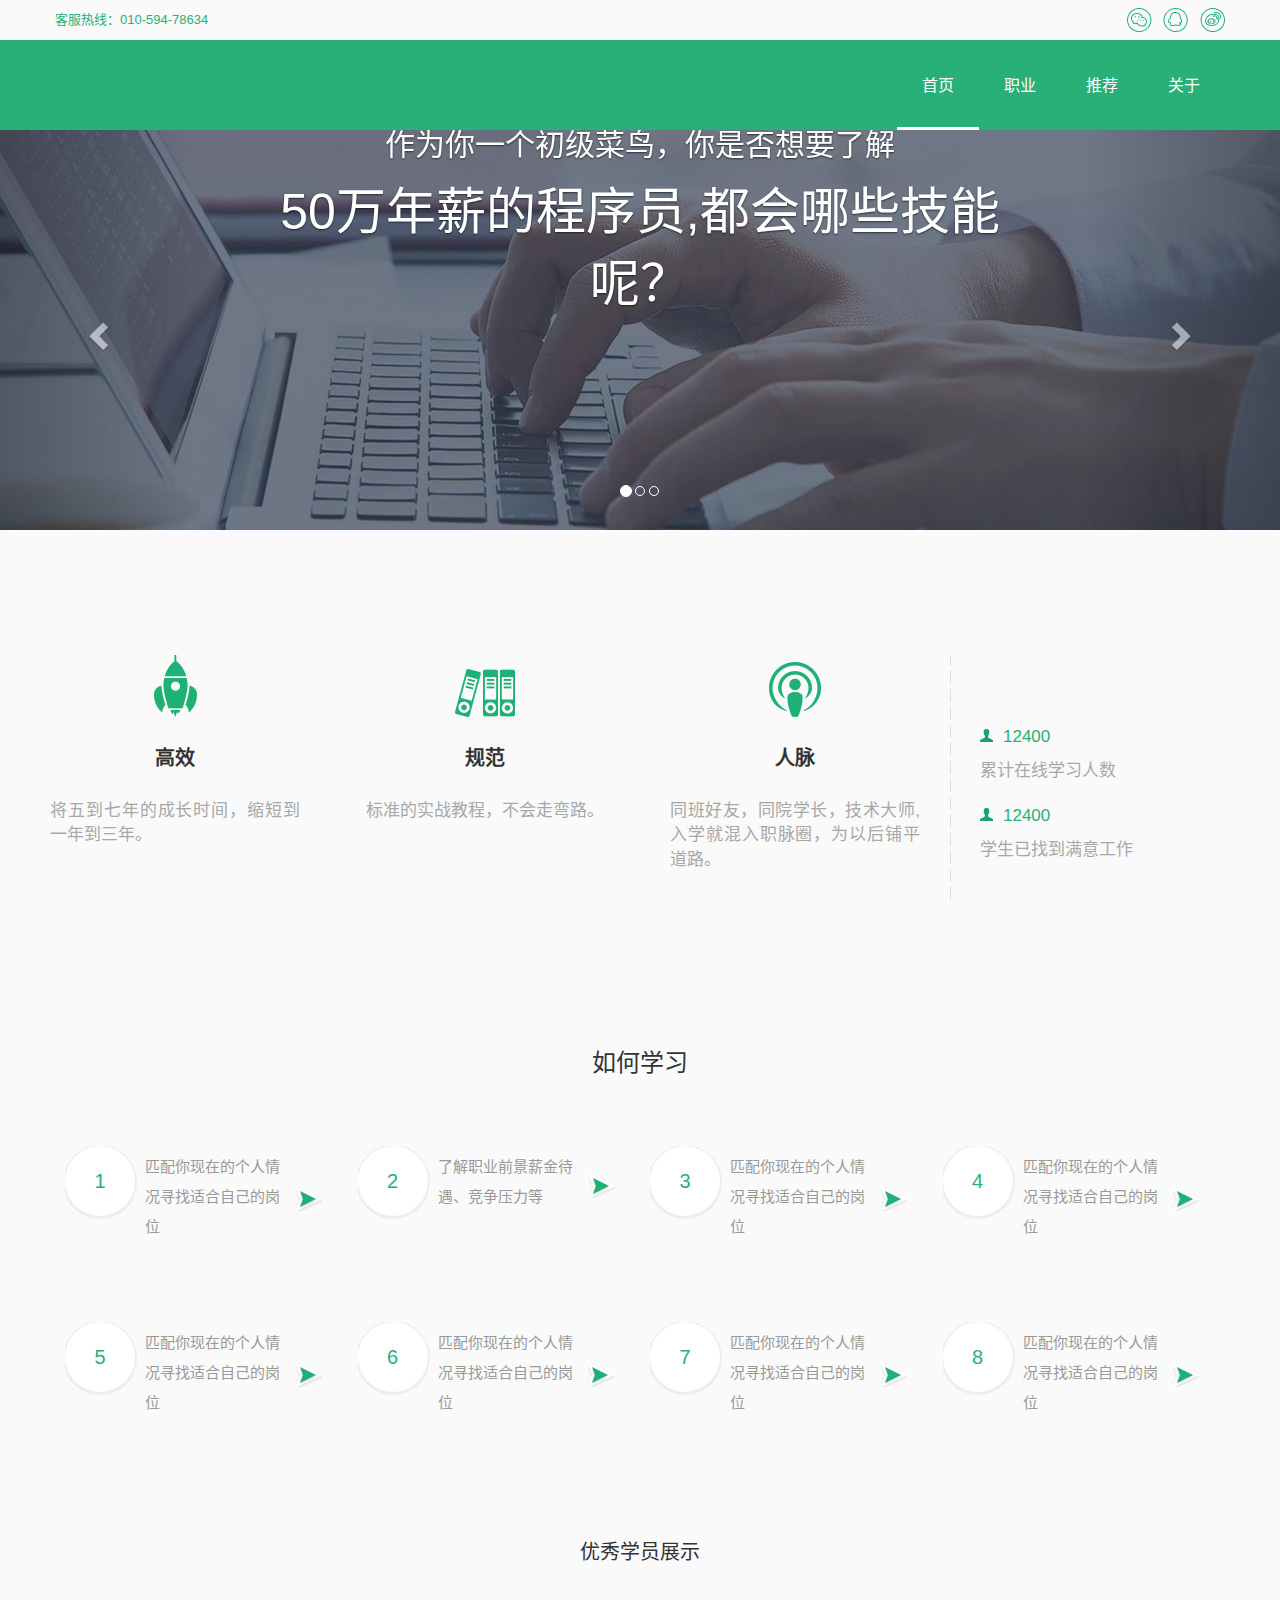
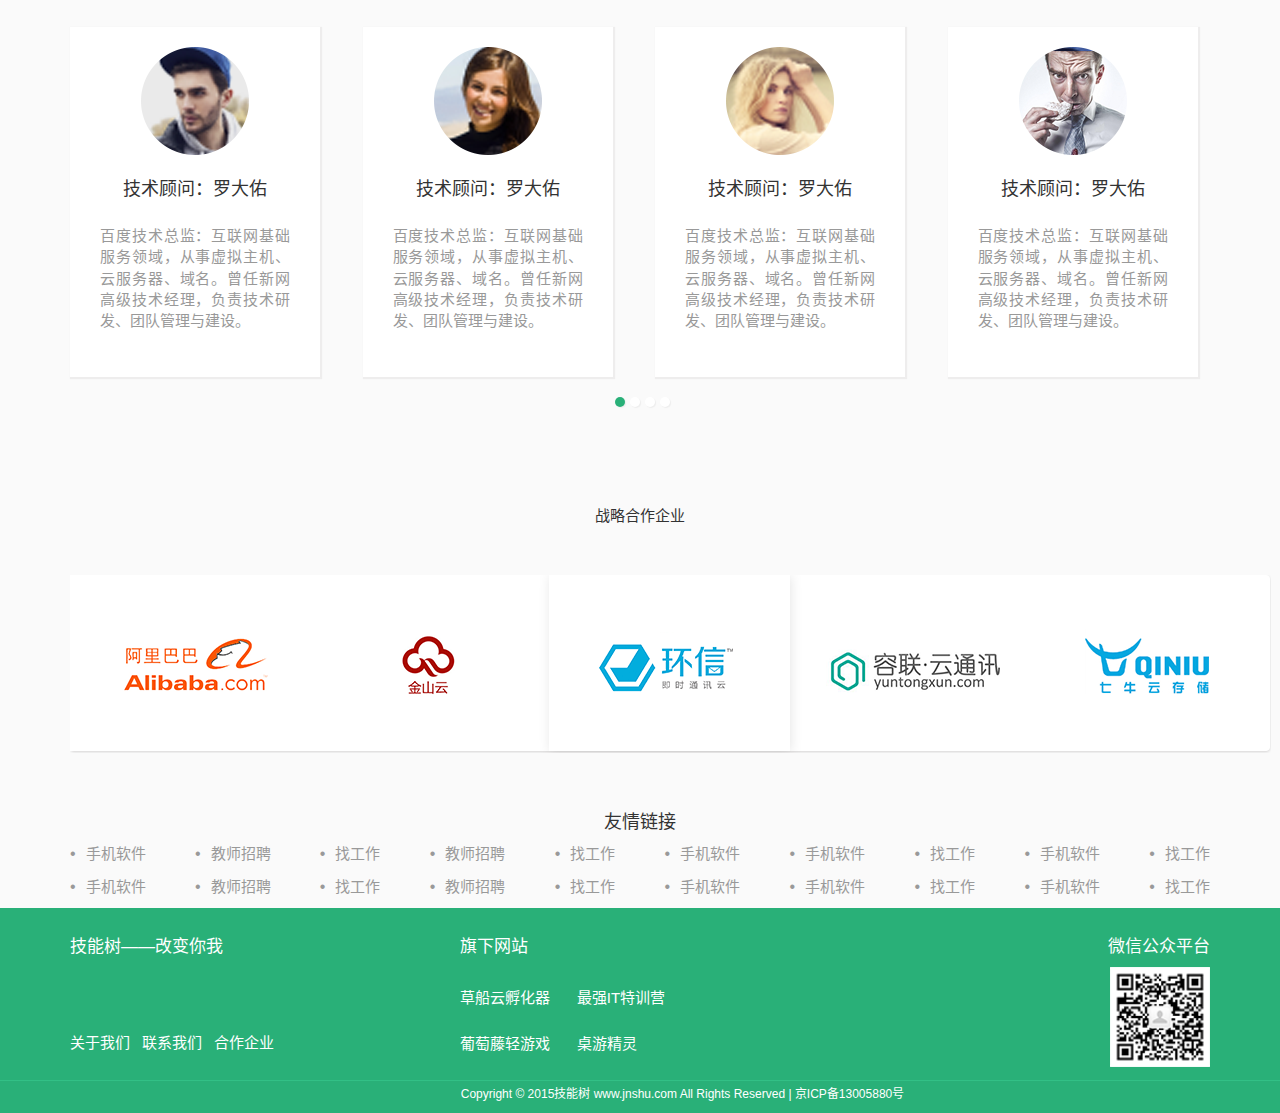
<file: index.html>
<!DOCTYPE html>
<html lang="zh-CN">
  <head>
    <meta charset="utf-8">
    <meta content="width=device-width, initial-scale=1.0, maximum-scale=1.0, user-scalable=0" name="viewport">
    <title>任务7</title>
    <link href="css/bootstrap/css/bootstrap.min.css" rel="stylesheet">
    <link rel="stylesheet" type="text/css" href="style.css">
    </head>
    <body>
        <header>
            <div class="container">
                <div class="row header">
                    <div class="col-xs-6 col-sm-6 col-md-6 col-lg-6 header-left">
                        <p>客服热线：010-594-78634</p>
                    </div>
                    <div class="col-xs-6 col-sm-6 col-md-6 col-lg-6 header-right">
                        <img src="img/1-1.png" alt="微信">
                        <img src="img/1-2.png" alt="QQ">
                        <img src="img/1-3.png" alt="微博">
                    </div>
                </div>
            </div>
        </header>
        <nav class="navbar navbar-default navbar-static-top nav-item">
            <div class="container">
              <div class="collapse navbar-collapse">
                <ul class="nav navbar-nav">
                    <li class="active"><a href="index.html">首页</a></li>
                    <li><a href="index1.html">职业</a></li>
                    <li><a href="index2.html">推荐</a></li>
                    <li><a href="#">关于</a></li>
                </ul>
                
                
              </div>
            </div>
        </nav>
        <div id="carousel-item" class="carousel slide" data-ride="carousel">
            <!-- 指示图 -->
            <ol class="carousel-indicators">
              <li data-target="#carousel-item" data-slide-to="0" class="active"></li>
              <li data-target="#carousel-item" data-slide-to="1"></li>
              <li data-target="#carousel-item" data-slide-to="2"></li>
            </ol>
          
            <!-- 内容 -->
            <div class="carousel-inner" role="listbox">
              <div class="item active">
                <img src="img/1-4.jpg" alt="" class="img-responsive">
                <div class="carousel-caption caption-item">
                    <p>作为你一个初级菜鸟，你是否想要了解</p>
                    <p>50万年薪的程序员,都会哪些技能呢？</p>
                </div>
              </div>
              <div class="item">
                <img src="img/1-4.jpg" alt="" class="img-responsive">
                <div class="carousel-caption caption-item">
                    <p>作为你一个初级菜鸟，你是否想要了解</p>
                    <p>50万年薪的程序员,都会哪些技能呢？</p>
                </div>
              </div>
              <div class="item">
                <img src="img/1-4.jpg" alt="" class="img-responsive">
                <div class="carousel-caption caption-item">
                    <p>作为你一个初级菜鸟，你是否想要了解</p>
                    <p>50万年薪的程序员,都会哪些技能呢？</p>
                </div>
              </div>
              
            </div>
          
            <!-- 控制 -->
            <a class="left carousel-control" href="#carousel-item" role="button" data-slide="prev">
              <span class="glyphicon glyphicon-chevron-left" aria-hidden="true"></span>
              <span class="sr-only">Previous</span>
            </a>
            <a class="right carousel-control" href="#carousel-item" role="button" data-slide="next">
              <span class="glyphicon glyphicon-chevron-right" aria-hidden="true"></span>
              <span class="sr-only">Next</span>
            </a>
          </div>
        <div class="container section">
            <div class="row">
                <div class="col-md-3">
                    <img src="img/技能树首页_13.png" class="img-responsive center-block">
                    <h4>高效</h4>
                    <p>将五到七年的成长时间，缩短到一年到三年。</p>
                </div>
                <div class="col-md-3">
                    <img src="img/技能树首页_03.png" class="img-responsive center-block">
                    <h4>规范</h4>
                    <p style="text-align: center;">标准的实战教程，不会走弯路。</p>
                </div>
                <div class="col-md-3">
                    <img src="img/技能树首页_09.png" class="img-responsive center-block">
                    <h4>人脉</h4>
                    <p>同班好友，同院学长，技术大师,入学就混入职脉圈，为以后铺平道路。</p>
                </div>
                <div class="col-md-3">
                    <div><img src="img/技能树首页_25.png" class="img-responsive"><span style="margin-left: 1rem;">12400</span></div>
                    <p>累计在线学习人数</p>
                    <div><img src="img/技能树首页_25.png" class="img-responsive"><span style="margin-left: 1rem;">12400</span></div>
                    <p>学生已找到满意工作</p>
                </div>
            </div>
            
        </div>
        <div class="message">
            <div class="message-title">
                <h3>如何学习</h3>
            </div>
            <div class="container">
                <div class="row message-row">
                    <div class="col-md-3 message-item">
                        <div class="media">
                            <div class="media-left">
                              <p>1</p>
                            </div>
                            <div class="media-body">
                              <p>匹配你现在的个人情况寻找适合自己的岗位</p>
                            </div>
                            <div class="media-right">
                                <img class="media-object" src="img/技能树首页_29.png" alt="">
                            </div>
                          </div>
                    </div>
                    <div class="col-md-3 message-item">
                        <div class="media">
                            <div class="media-left">
                              <p>2</p>
                            </div>
                            <div class="media-body">
                              <p>了解职业前景薪金待遇、竞争压力等</p>
                            </div>
                            <div class="media-right">
                                <img class="media-object" src="img/技能树首页_29.png" alt="">
                            </div>
                          </div>
                    </div>
                    <div class="col-md-3 message-item">
                        <div class="media">
                            <div class="media-left">
                              <p>3</p>
                            </div>
                            <div class="media-body">
                              <p>匹配你现在的个人情况寻找适合自己的岗位</p>
                            </div>
                            <div class="media-right">
                                <img class="media-object" src="img/技能树首页_29.png" alt="">
                            </div>
                          </div>
                    </div>
                    <div class="col-md-3 message-item">
                        <div class="media">
                            <div class="media-left">
                              <p>4</p>
                            </div>
                            <div class="media-body">
                              <p>匹配你现在的个人情况寻找适合自己的岗位</p>
                            </div>
                            <div class="media-right">
                                <img class="media-object" src="img/技能树首页_29.png" alt="">
                            </div>
                          </div>
                    </div>
                </div>
                <div class="row">
                    <div class="col-md-3 message-item">
                        <div class="media">
                            <div class="media-left">
                              <p>5</p>
                            </div>
                            <div class="media-body">
                              <p>匹配你现在的个人情况寻找适合自己的岗位</p>
                            </div>
                            <div class="media-right">
                                <img class="media-object" src="img/技能树首页_29.png" alt="">
                            </div>
                          </div>
                    </div>
                    <div class="col-md-3 message-item">
                        <div class="media">
                            <div class="media-left">
                              <p>6</p>
                            </div>
                            <div class="media-body">
                              <p>匹配你现在的个人情况寻找适合自己的岗位</p>
                            </div>
                            <div class="media-right">
                                <img class="media-object" src="img/技能树首页_29.png" alt="">
                            </div>
                          </div>
                    </div>
                    <div class="col-md-3 message-item">
                        <div class="media">
                            <div class="media-left">
                              <p>7</p>
                            </div>
                            <div class="media-body">
                              <p>匹配你现在的个人情况寻找适合自己的岗位</p>
                            </div>
                            <div class="media-right">
                                <img class="media-object" src="img/技能树首页_29.png" alt="">
                            </div>
                          </div>
                    </div>
                    <div class="col-md-3 message-item">
                        <div class="media">
                            <div class="media-left">
                              <p>8</p>
                            </div>
                            <div class="media-body">
                              <p>匹配你现在的个人情况寻找适合自己的岗位</p>
                            </div>
                            <div class="media-right">
                                <img class="media-object" src="img/技能树首页_29.png" alt="">
                            </div>
                          </div>
                    </div>
                </div>
            </div>
        </div>
        <div class="student">
            <div class="container">
                <div class="row student-header">
                    <div class="col-12">优秀学员展示</div>
                </div>
                <div class="row student-body">
                    <div class="col-md-3 one">
                        <div>
                            <img src="img/技能树首页_41.png" alt="">
                            <h4>技术顾问：罗大佑</h4>
                            <p>百度技术总监：互联网基础 服务领域，从事虚拟主机、 云服务器、域名。曾任新网 高级技术经理，负责技术研 发、团队管理与建设。</p>
                        </div>
                        
                    </div>
                    <div class="col-md-3 two">
                        <div>
                            <img src="img/技能树首页_33.png" alt="">
                            <h4>技术顾问：罗大佑</h4>
                            <p>百度技术总监：互联网基础 服务领域，从事虚拟主机、 云服务器、域名。曾任新网 高级技术经理，负责技术研 发、团队管理与建设。</p>
                        </div>
                    </div>
                    <div class="col-md-3 three">
                        <div>
                            <img src="img/技能树首页_35.png" alt="">
                            <h4>技术顾问：罗大佑</h4>
                            <p>百度技术总监：互联网基础 服务领域，从事虚拟主机、 云服务器、域名。曾任新网 高级技术经理，负责技术研 发、团队管理与建设。</p>
                        </div>
                    </div>
                    <div class="col-md-3 four">
                        <div>
                            <img src="img/技能树首页_38.png" alt="">
                            <h4>技术顾问：罗大佑</h4>
                            <p>百度技术总监：互联网基础 服务领域，从事虚拟主机、 云服务器、域名。曾任新网 高级技术经理，负责技术研 发、团队管理与建设。</p>
                        </div>
                </div>
                </div>
                <div class="row">
                    <div class="col-md-6 col-md-offset-3 student-footer">
                        <div class="footer-circle active"></div>
                        <div class="footer-circle"></div>
                        <div class="footer-circle"></div>
                        <div class="footer-circle"></div>
                    </div>
                </div>
                </div>
        </div>
        <div class="partner">
            <div class="container partner-item">
                <div class="row">
                    <h5>战略合作企业</h5>
                </div>    
                <div class="row">
                    <div class="col-md-6 .col-md-offset-3">
                        <a href="index2.html"><img src="img/技能树首页_23.png" alt=""></a>
                    </div>
                </div>
            </div>
        </div>
        <div class="friendlink">
            <div class="container">
                <div class="row">
                    <h4>友情链接</h4>
                    <ul class="col-md-12">
                        <li><a href="" >手机软件</a></li>
                        <li><a href="">教师招聘</a></li>
                        <li><a href="">找工作</a></li>
                        <li><a href="">教师招聘</a></li>
                        <li><a href="">找工作</a></li>
                        <li><a href="">手机软件</a></li>
                        <li><a href="">手机软件</a></li>
                        <li><a href="">找工作</a></li>
                        <li><a href="">手机软件</a></li>
                        <li><a href="">找工作</a></li>
                    </ul>
                    <ul class="col-md-12">
                        <li><a href="">手机软件</a></li>
                        <li><a href="">教师招聘</a></li>
                        <li><a href="">找工作</a></li>
                        <li><a href="">教师招聘</a></li>
                        <li><a href="">找工作</a></li>
                        <li><a href="">手机软件</a></li>
                        <li><a href="">手机软件</a></li>
                        <li><a href="">找工作</a></li>
                        <li><a href="">手机软件</a></li>
                        <li><a href="">找工作</a></li>
                    </ul>
                </div>

            </div>
        </div>
        <div class="footer">
            <div class="container">
                <div class="row">
                    <div class="col-md-4 one">
                        <h5>技能树——改变你我</h5>
                        <ul class="list-inline">
                            <li><a href="">关于我们</a></li>
                            <li><a href="">联系我们</a></li>
                            <li><a href="">合作企业</a></li>
                        </ul>
                    </div>
                    <div class="col-md-4 two">
                        <h5>旗下网站</h5>
                        <ul class="list-inline">
                            <li><a href="">草船云孵化器</a></li>
                            <li style="padding-left: 2rem;"><a href="">最强IT特训营</a></li>
                        </ul>
                        <ul class="list-inline">
                            <li><a href="">葡萄藤轻游戏</a></li>
                            <li style="padding-left: 2rem;"><a href="">桌游精灵</a></li>
                        </ul>
                    </div>
                    <div class="col-md-4 three">
                        <h5>微信公众平台</h5>
                        <img src="img/技能树首页_07.png" width="100">
                    </div>
                </div>
                
            </div>
            <div class="container-fluid">
                <div class="row">
                    <div class="col-md-12">
                        <p class="">Copyright © 2015技能树 www.jnshu.com  All Rights Reserved | 京ICP备13005880号</p>
                    </div>
                </div>
            </div>

        </div>
    <script src="lib/jquery-3.5.1.min.js"></script>
    <script src="css/bootstrap/js/bootstrap.min.js"></script>
    </body>
</html>
</file>
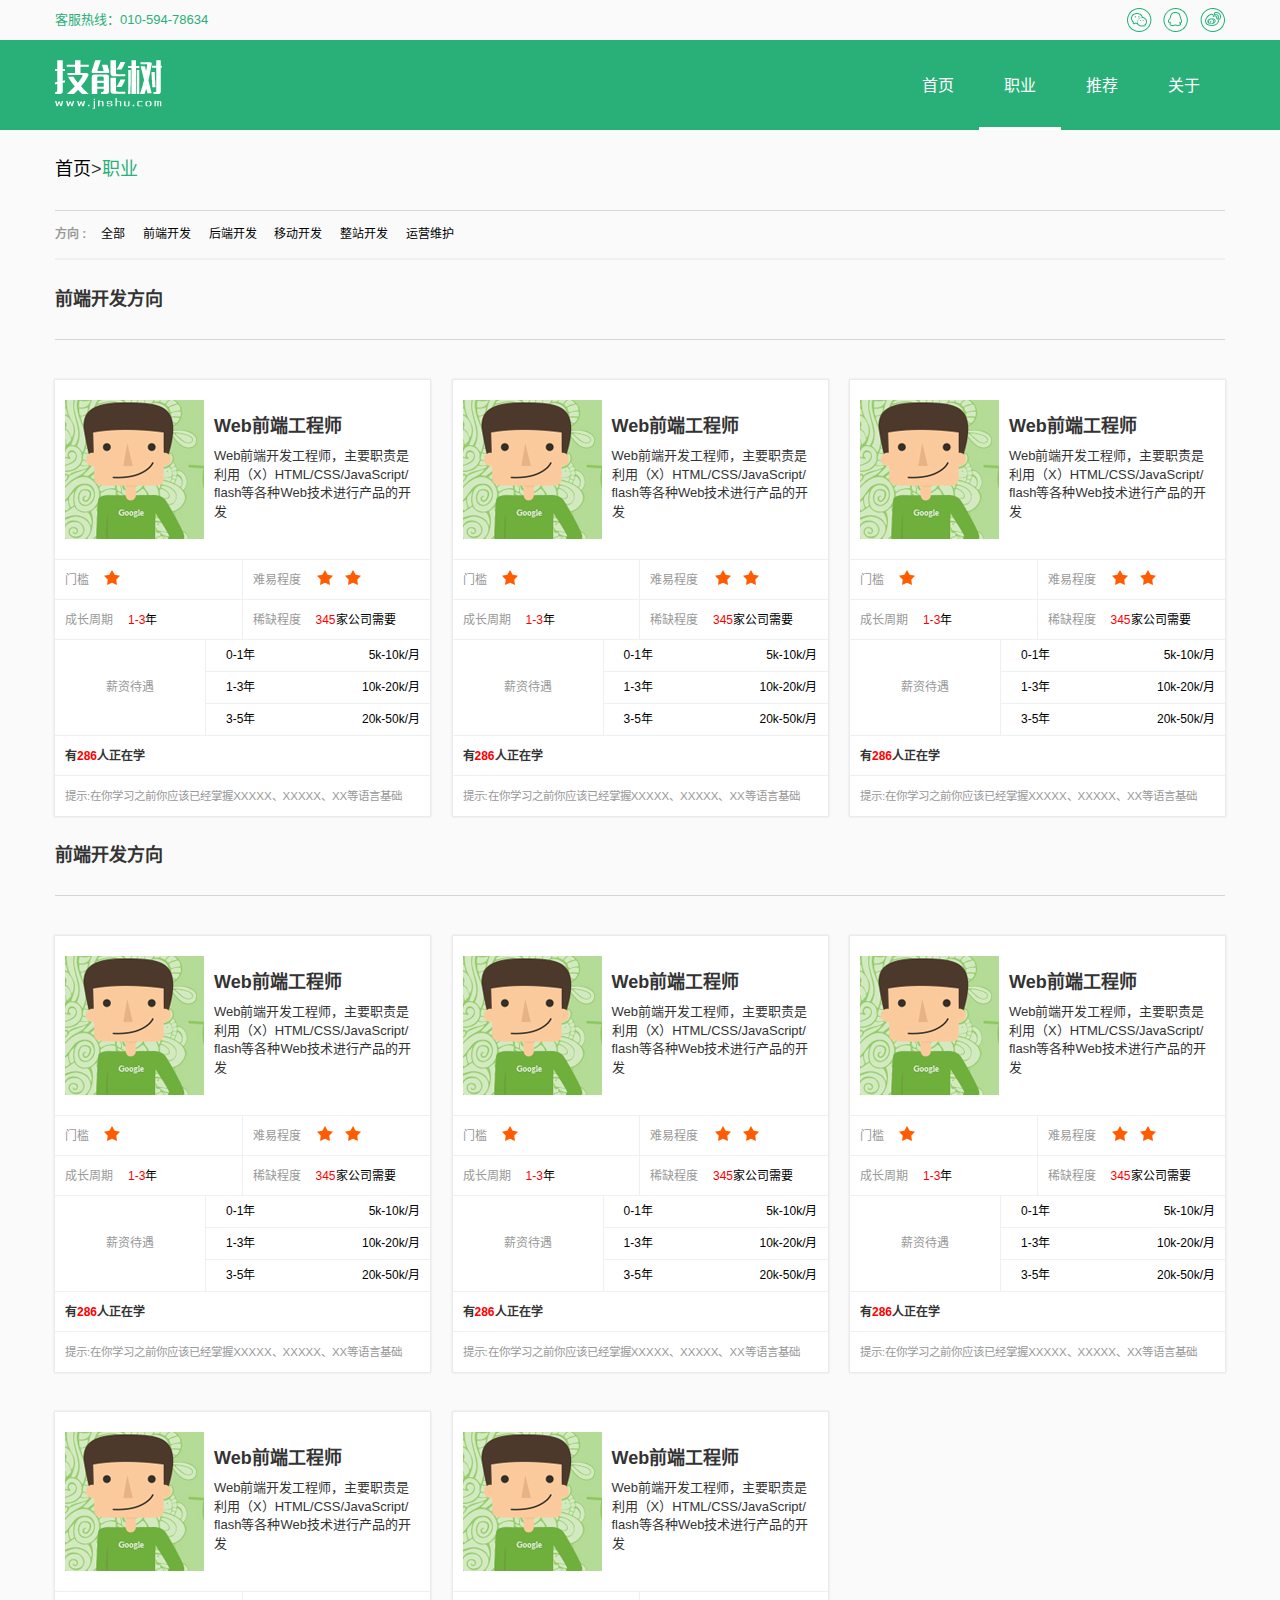
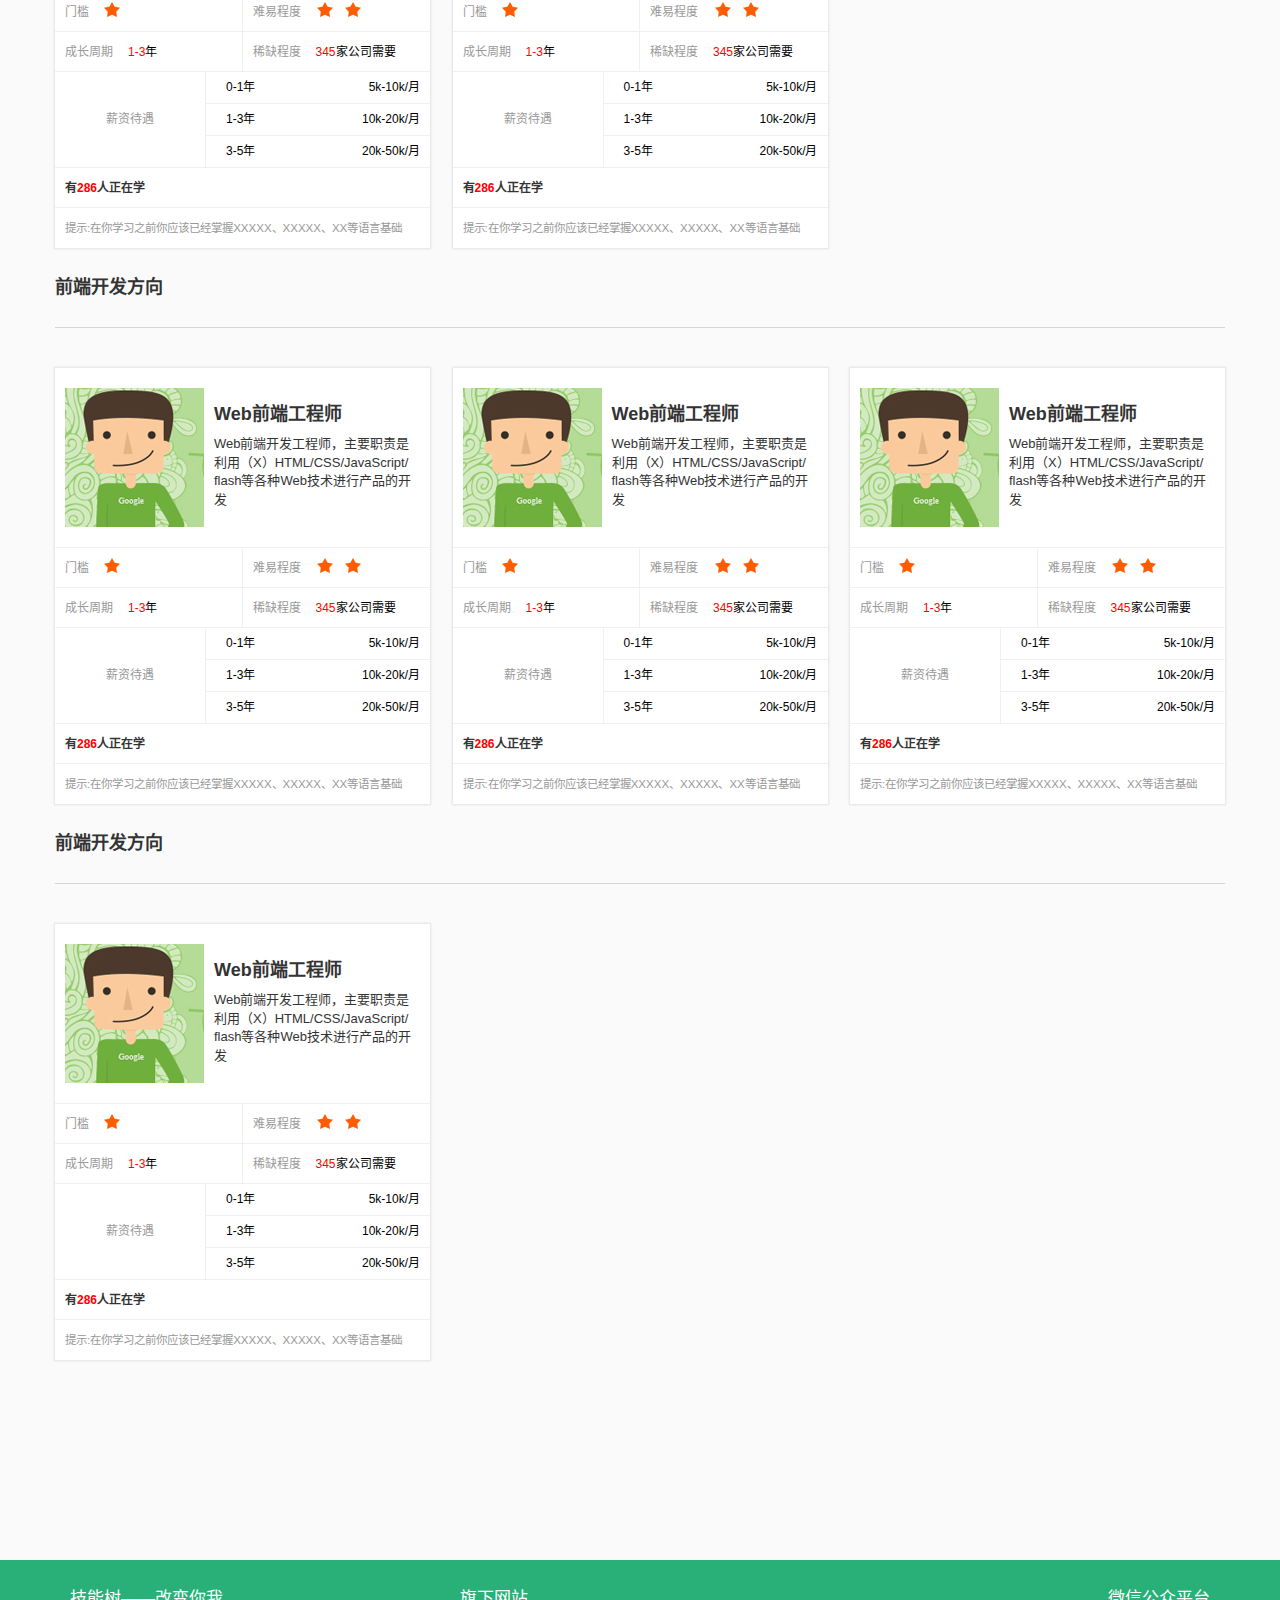
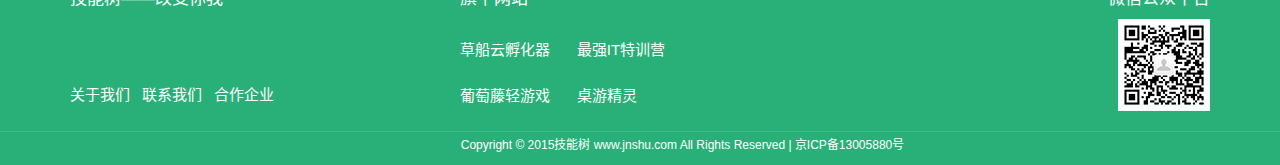
<file: index1.html>
<!DOCTYPE html>
<html lang="zh-CN">
    <head>
        <meta charset="utf-8">
        <meta name="viewport" content="width=device-width, initial-scale=1">
        <title>任务7</title>
        <link href="css/bootstrap/css/bootstrap.min.css" rel="stylesheet">
        <link rel="stylesheet" type="text/css" href="style1.css">
    </head>
    <body>
        <header>
            <div class="container">
                <div class="row header">
                    <div class="col-xs-6 col-sm-6 col-md-6 col-lg-6 header-left">
                        <p>客服热线：010-594-78634</p>
                    </div>
                    <div class="col-xs-6 col-sm-6 col-md-6 col-lg-6 header-right">
                        <img src="img/1-1.png" alt="微信">
                        <img src="img/1-2.png" alt="QQ">
                        <img src="img/1-3.png" alt="微博">
                    </div>
                </div>
            </div>
        </header>
        <nav class="navbar navbar-default navbar-static-top nav-item">
            <div class="container">
              <div class="collapse navbar-collapse">
                    <img src="img/职位列表_03.png">
                    <ul class="nav navbar-nav">
                        <li><a href="index.html">首页</a></li>
                        <li class="active"><a href="index1.html">职业</a></li>
                        <li><a href="index2.html">推荐</a></li>
                        <li><a href="#">关于</a></li>
                    </ul>
                
                
              </div>
            </div>
        </nav>
        
        <div class="title">
            <div class="container">
                <div class="row one">
                    <h4><a href="">首页</a>><span>职业</span></h4>
                </div>
                <div class="row two">
                    <ul class="list-inline"> 
                        <li><span>方向 :</span></li>
                        <li><a href="">全部</a></li>
                        <li><a href="">前端开发</a></li>
                        <li><a href="">后端开发</a></li>
                        <li><a href="">移动开发</a></li>
                        <li><a href="">整站开发</a></li>
                        <li><a href="">运营维护</a></li>
                    </ul>
                </div>
            </div>
        </div>

        <div class="content">
            <div class="container">
                <div class="row content-title">
                    <h4 style="font-weight: 600;">前端开发方向</h4>
                </div>
                <div class="row content-main">
                    <div class="col-md-4 content-left">
                        <div class="section">
                            <div class="one">
                                <img src="img/职位列表_04.png">
                                <div>
                                    <h4 style="font-weight: 600;">Web前端工程师</h4>
                                    <p>Web前端开发工程师，主要职责是 利用（X）HTML/CSS/JavaScript/ flash等各种Web技术进行产品的开发</p>
                                </div>
                            </div>
                            
                            <div class="two">
                                <div>
                                    <p>门槛</p><img src="img/职位列表_07.png">
                                </div>
                                <div>
                                    <p>难易程度</p>
                                    <img src="img/职位列表_07.png">
                                    <img src="img/职位列表_07.png">
                                </div>
                            </div>
    
                            <div class="three">
                                <div>
                                    <p>成长周期</p>
                                    <p><span>1-3</span>年</p>
                                </div>
                                <div>
                                    <p>稀缺程度</p>
                                    <p><span>345</span>家公司需要</p>
                                </div>
                            </div>
                            <div class="four">
                                <div>
                                    <p>薪资待遇</p>
                                </div>
                                <div>
                                    <p>
                                        <span>0-1年</span>
                                        <span>5k-10k/月</span>
                                    </p>
                                    <p>
                                        <span>1-3年</span>
                                        <span>10k-20k/月</span>
                                    </p>
                                    <p>
                                        <span>3-5年</span>
                                        <span>20k-50k/月</span>
                                    </p>
                                </div>
                            </div>
                            <div class="five">
                                <p>有<span>286</span>人正在学</p>
                            </div>
                            <div class="six">
                                <p>提示:在你学习之前你应该已经掌握XXXXX、XXXXX、XX等语言基础</p>
                            </div>
                            
                            
                        </div>
                        <div class="element element-left">
                            <div>
                                <h4>iOS工程师</h4>
                                <p>iOS是由苹果公司开发的移动操作系统，iOS与苹果的Mac OS X操作系统一样，也是以Darwin为基础的，因此同样属于类Unix的商业操作系统。国内iOS开发起步相对较晚，人才培养机制更是远远跟不上市场发展速度。有限的iOS开发人才成了国内企业必争的资源。如果掌握了“实战路径图”中的所有技术需求，你将成为一名合格的iOS开发工程师，可以从事iOS移动应用开发工作。</p>
                            </div>
                                
                        </div>
                    </div>           
                    <div class="col-md-4 content-middle">
                        <div class="section">
                            <div class="one">
                                <img src="img/职位列表_04.png">
                                <div>
                                    <h4 style="font-weight: 600;">Web前端工程师</h4>
                                    <p>Web前端开发工程师，主要职责是 利用（X）HTML/CSS/JavaScript/ flash等各种Web技术进行产品的开发</p>
                                </div>
                            </div>
                            
                            <div class="two">
                                <div>
                                    <p>门槛</p><img src="img/职位列表_07.png">
                                </div>
                                <div>
                                    <p>难易程度</p>
                                    <img src="img/职位列表_07.png">
                                    <img src="img/职位列表_07.png">
                                </div>
                            </div>
    
                            <div class="three">
                                <div>
                                    <p>成长周期</p>
                                    <p><span>1-3</span>年</p>
                                </div>
                                <div>
                                    <p>稀缺程度</p>
                                    <p><span>345</span>家公司需要</p>
                                </div>
                            </div>
                            <div class="four">
                                <div>
                                    <p>薪资待遇</p>
                                </div>
                                <div>
                                    <p>
                                        <span>0-1年</span>
                                        <span>5k-10k/月</span>
                                    </p>
                                    <p>
                                        <span>1-3年</span>
                                        <span>10k-20k/月</span>
                                    </p>
                                    <p>
                                        <span>3-5年</span>
                                        <span>20k-50k/月</span>
                                    </p>
                                </div>
                            </div>
                            <div class="five">
                                <p>有<span>286</span>人正在学</p>
                            </div>
                            <div class="six">
                                <p>提示:在你学习之前你应该已经掌握XXXXX、XXXXX、XX等语言基础</p>
                            </div>
                            
                            
                        </div>
                        <div class="element element-middle">
                            <div>
                                <h4>iOS工程师</h4>
                                <p>iOS是由苹果公司开发的移动操作系统，iOS与苹果的Mac OS X操作系统一样，也是以Darwin为基础的，因此同样属于类Unix的商业操作系统。国内iOS开发起步相对较晚，人才培养机制更是远远跟不上市场发展速度。有限的iOS开发人才成了国内企业必争的资源。如果掌握了“实战路径图”中的所有技术需求，你将成为一名合格的iOS开发工程师，可以从事iOS移动应用开发工作。</p>
                            </div>
                                
                        </div>
                    </div>
                    <div class="col-md-4 content-right">
                        <div class="section">
                            <div class="one">
                                <img src="img/职位列表_04.png">
                                <div>
                                    <h4 style="font-weight: 600;">Web前端工程师</h4>
                                    <p>Web前端开发工程师，主要职责是 利用（X）HTML/CSS/JavaScript/ flash等各种Web技术进行产品的开发</p>
                                </div>
                            </div>
                            
                            <div class="two">
                                <div>
                                    <p>门槛</p><img src="img/职位列表_07.png">
                                </div>
                                <div>
                                    <p>难易程度</p>
                                    <img src="img/职位列表_07.png">
                                    <img src="img/职位列表_07.png">
                                </div>
                            </div>
    
                            <div class="three">
                                <div>
                                    <p>成长周期</p>
                                    <p><span>1-3</span>年</p>
                                </div>
                                <div>
                                    <p>稀缺程度</p>
                                    <p><span>345</span>家公司需要</p>
                                </div>
                            </div>
                            <div class="four">
                                <div>
                                    <p>薪资待遇</p>
                                </div>
                                <div>
                                    <p>
                                        <span>0-1年</span>
                                        <span>5k-10k/月</span>
                                    </p>
                                    <p>
                                        <span>1-3年</span>
                                        <span>10k-20k/月</span>
                                    </p>
                                    <p>
                                        <span>3-5年</span>
                                        <span>20k-50k/月</span>
                                    </p>
                                </div>
                            </div>
                            <div class="five">
                                <p>有<span>286</span>人正在学</p>
                            </div>
                            <div class="six">
                                <p>提示:在你学习之前你应该已经掌握XXXXX、XXXXX、XX等语言基础</p>
                            </div>
                            
                            
                        </div>
                        <div class="element element-right">
                            <div>
                                <h4>iOS工程师</h4>
                                <p>iOS是由苹果公司开发的移动操作系统，iOS与苹果的Mac OS X操作系统一样，也是以Darwin为基础的，因此同样属于类Unix的商业操作系统。国内iOS开发起步相对较晚，人才培养机制更是远远跟不上市场发展速度。有限的iOS开发人才成了国内企业必争的资源。如果掌握了“实战路径图”中的所有技术需求，你将成为一名合格的iOS开发工程师，可以从事iOS移动应用开发工作。</p>
                            </div>
                                
                        </div>
                    </div>
                    
                </div>
                <div class="row content-title">
                    <h4 style="font-weight: 600;">前端开发方向</h4>
                </div>
                <div class="row content-main">
                    <div class="col-md-4 content-left">
                        <div class="section">
                            <div class="one">
                                <img src="img/职位列表_04.png">
                                <div>
                                    <h4 style="font-weight: 600;">Web前端工程师</h4>
                                    <p>Web前端开发工程师，主要职责是 利用（X）HTML/CSS/JavaScript/ flash等各种Web技术进行产品的开发</p>
                                </div>
                            </div>
                            
                            <div class="two">
                                <div>
                                    <p>门槛</p><img src="img/职位列表_07.png">
                                </div>
                                <div>
                                    <p>难易程度</p>
                                    <img src="img/职位列表_07.png">
                                    <img src="img/职位列表_07.png">
                                </div>
                            </div>
    
                            <div class="three">
                                <div>
                                    <p>成长周期</p>
                                    <p><span>1-3</span>年</p>
                                </div>
                                <div>
                                    <p>稀缺程度</p>
                                    <p><span>345</span>家公司需要</p>
                                </div>
                            </div>
                            <div class="four">
                                <div>
                                    <p>薪资待遇</p>
                                </div>
                                <div>
                                    <p>
                                        <span>0-1年</span>
                                        <span>5k-10k/月</span>
                                    </p>
                                    <p>
                                        <span>1-3年</span>
                                        <span>10k-20k/月</span>
                                    </p>
                                    <p>
                                        <span>3-5年</span>
                                        <span>20k-50k/月</span>
                                    </p>
                                </div>
                            </div>
                            <div class="five">
                                <p>有<span>286</span>人正在学</p>
                            </div>
                            <div class="six">
                                <p>提示:在你学习之前你应该已经掌握XXXXX、XXXXX、XX等语言基础</p>
                            </div>
                            
                            
                        </div>
                        <div class="element element-left">
                            <div>
                                <h4>iOS工程师</h4>
                                <p>iOS是由苹果公司开发的移动操作系统，iOS与苹果的Mac OS X操作系统一样，也是以Darwin为基础的，因此同样属于类Unix的商业操作系统。国内iOS开发起步相对较晚，人才培养机制更是远远跟不上市场发展速度。有限的iOS开发人才成了国内企业必争的资源。如果掌握了“实战路径图”中的所有技术需求，你将成为一名合格的iOS开发工程师，可以从事iOS移动应用开发工作。</p>
                            </div>
                                
                        </div>
                    </div>           
                    <div class="col-md-4 content-middle">
                        <div class="section">
                            <div class="one">
                                <img src="img/职位列表_04.png">
                                <div>
                                    <h4 style="font-weight: 600;">Web前端工程师</h4>
                                    <p>Web前端开发工程师，主要职责是 利用（X）HTML/CSS/JavaScript/ flash等各种Web技术进行产品的开发</p>
                                </div>
                            </div>
                            
                            <div class="two">
                                <div>
                                    <p>门槛</p><img src="img/职位列表_07.png">
                                </div>
                                <div>
                                    <p>难易程度</p>
                                    <img src="img/职位列表_07.png">
                                    <img src="img/职位列表_07.png">
                                </div>
                            </div>
    
                            <div class="three">
                                <div>
                                    <p>成长周期</p>
                                    <p><span>1-3</span>年</p>
                                </div>
                                <div>
                                    <p>稀缺程度</p>
                                    <p><span>345</span>家公司需要</p>
                                </div>
                            </div>
                            <div class="four">
                                <div>
                                    <p>薪资待遇</p>
                                </div>
                                <div>
                                    <p>
                                        <span>0-1年</span>
                                        <span>5k-10k/月</span>
                                    </p>
                                    <p>
                                        <span>1-3年</span>
                                        <span>10k-20k/月</span>
                                    </p>
                                    <p>
                                        <span>3-5年</span>
                                        <span>20k-50k/月</span>
                                    </p>
                                </div>
                            </div>
                            <div class="five">
                                <p>有<span>286</span>人正在学</p>
                            </div>
                            <div class="six">
                                <p>提示:在你学习之前你应该已经掌握XXXXX、XXXXX、XX等语言基础</p>
                            </div>
                            
                            
                        </div>
                        <div class="element element-middle">
                            <div>
                                <h4>iOS工程师</h4>
                                <p>iOS是由苹果公司开发的移动操作系统，iOS与苹果的Mac OS X操作系统一样，也是以Darwin为基础的，因此同样属于类Unix的商业操作系统。国内iOS开发起步相对较晚，人才培养机制更是远远跟不上市场发展速度。有限的iOS开发人才成了国内企业必争的资源。如果掌握了“实战路径图”中的所有技术需求，你将成为一名合格的iOS开发工程师，可以从事iOS移动应用开发工作。</p>
                            </div>
                                
                        </div>
                    </div>
                    <div class="col-md-4 content-right">
                        <div class="section">
                            <div class="one">
                                <img src="img/职位列表_04.png">
                                <div>
                                    <h4 style="font-weight: 600;">Web前端工程师</h4>
                                    <p>Web前端开发工程师，主要职责是 利用（X）HTML/CSS/JavaScript/ flash等各种Web技术进行产品的开发</p>
                                </div>
                            </div>
                            
                            <div class="two">
                                <div>
                                    <p>门槛</p><img src="img/职位列表_07.png">
                                </div>
                                <div>
                                    <p>难易程度</p>
                                    <img src="img/职位列表_07.png">
                                    <img src="img/职位列表_07.png">
                                </div>
                            </div>
    
                            <div class="three">
                                <div>
                                    <p>成长周期</p>
                                    <p><span>1-3</span>年</p>
                                </div>
                                <div>
                                    <p>稀缺程度</p>
                                    <p><span>345</span>家公司需要</p>
                                </div>
                            </div>
                            <div class="four">
                                <div>
                                    <p>薪资待遇</p>
                                </div>
                                <div>
                                    <p>
                                        <span>0-1年</span>
                                        <span>5k-10k/月</span>
                                    </p>
                                    <p>
                                        <span>1-3年</span>
                                        <span>10k-20k/月</span>
                                    </p>
                                    <p>
                                        <span>3-5年</span>
                                        <span>20k-50k/月</span>
                                    </p>
                                </div>
                            </div>
                            <div class="five">
                                <p>有<span>286</span>人正在学</p>
                            </div>
                            <div class="six">
                                <p>提示:在你学习之前你应该已经掌握XXXXX、XXXXX、XX等语言基础</p>
                            </div>
                            
                            
                        </div>
                        <div class="element element-right">
                            <div>
                                <h4>iOS工程师</h4>
                                <p>iOS是由苹果公司开发的移动操作系统，iOS与苹果的Mac OS X操作系统一样，也是以Darwin为基础的，因此同样属于类Unix的商业操作系统。国内iOS开发起步相对较晚，人才培养机制更是远远跟不上市场发展速度。有限的iOS开发人才成了国内企业必争的资源。如果掌握了“实战路径图”中的所有技术需求，你将成为一名合格的iOS开发工程师，可以从事iOS移动应用开发工作。</p>
                            </div>
                                
                        </div>
                    </div>
                    
                </div>
                <div class="row content-main">
                    <div class="col-md-4 content-left">
                        <div class="section">
                            <div class="one">
                                <img src="img/职位列表_04.png">
                                <div>
                                    <h4 style="font-weight: 600;">Web前端工程师</h4>
                                    <p>Web前端开发工程师，主要职责是 利用（X）HTML/CSS/JavaScript/ flash等各种Web技术进行产品的开发</p>
                                </div>
                            </div>
                            
                            <div class="two">
                                <div>
                                    <p>门槛</p><img src="img/职位列表_07.png">
                                </div>
                                <div>
                                    <p>难易程度</p>
                                    <img src="img/职位列表_07.png">
                                    <img src="img/职位列表_07.png">
                                </div>
                            </div>
    
                            <div class="three">
                                <div>
                                    <p>成长周期</p>
                                    <p><span>1-3</span>年</p>
                                </div>
                                <div>
                                    <p>稀缺程度</p>
                                    <p><span>345</span>家公司需要</p>
                                </div>
                            </div>
                            <div class="four">
                                <div>
                                    <p>薪资待遇</p>
                                </div>
                                <div>
                                    <p>
                                        <span>0-1年</span>
                                        <span>5k-10k/月</span>
                                    </p>
                                    <p>
                                        <span>1-3年</span>
                                        <span>10k-20k/月</span>
                                    </p>
                                    <p>
                                        <span>3-5年</span>
                                        <span>20k-50k/月</span>
                                    </p>
                                </div>
                            </div>
                            <div class="five">
                                <p>有<span>286</span>人正在学</p>
                            </div>
                            <div class="six">
                                <p>提示:在你学习之前你应该已经掌握XXXXX、XXXXX、XX等语言基础</p>
                            </div>
                            
                            
                        </div>
                        <div class="element element-left">
                            <div>
                                <h4>iOS工程师</h4>
                                <p>iOS是由苹果公司开发的移动操作系统，iOS与苹果的Mac OS X操作系统一样，也是以Darwin为基础的，因此同样属于类Unix的商业操作系统。国内iOS开发起步相对较晚，人才培养机制更是远远跟不上市场发展速度。有限的iOS开发人才成了国内企业必争的资源。如果掌握了“实战路径图”中的所有技术需求，你将成为一名合格的iOS开发工程师，可以从事iOS移动应用开发工作。</p>
                            </div>
                                
                        </div>
                    </div>           
                    <div class="col-md-4 content-middle">
                        <div class="section">
                            <div class="one">
                                <img src="img/职位列表_04.png">
                                <div>
                                    <h4 style="font-weight: 600;">Web前端工程师</h4>
                                    <p>Web前端开发工程师，主要职责是 利用（X）HTML/CSS/JavaScript/ flash等各种Web技术进行产品的开发</p>
                                </div>
                            </div>
                            
                            <div class="two">
                                <div>
                                    <p>门槛</p><img src="img/职位列表_07.png">
                                </div>
                                <div>
                                    <p>难易程度</p>
                                    <img src="img/职位列表_07.png">
                                    <img src="img/职位列表_07.png">
                                </div>
                            </div>
    
                            <div class="three">
                                <div>
                                    <p>成长周期</p>
                                    <p><span>1-3</span>年</p>
                                </div>
                                <div>
                                    <p>稀缺程度</p>
                                    <p><span>345</span>家公司需要</p>
                                </div>
                            </div>
                            <div class="four">
                                <div>
                                    <p>薪资待遇</p>
                                </div>
                                <div>
                                    <p>
                                        <span>0-1年</span>
                                        <span>5k-10k/月</span>
                                    </p>
                                    <p>
                                        <span>1-3年</span>
                                        <span>10k-20k/月</span>
                                    </p>
                                    <p>
                                        <span>3-5年</span>
                                        <span>20k-50k/月</span>
                                    </p>
                                </div>
                            </div>
                            <div class="five">
                                <p>有<span>286</span>人正在学</p>
                            </div>
                            <div class="six">
                                <p>提示:在你学习之前你应该已经掌握XXXXX、XXXXX、XX等语言基础</p>
                            </div>
                            
                            
                        </div>
                        <div class="element element-middle">
                            <div>
                                <h4>iOS工程师</h4>
                                <p>iOS是由苹果公司开发的移动操作系统，iOS与苹果的Mac OS X操作系统一样，也是以Darwin为基础的，因此同样属于类Unix的商业操作系统。国内iOS开发起步相对较晚，人才培养机制更是远远跟不上市场发展速度。有限的iOS开发人才成了国内企业必争的资源。如果掌握了“实战路径图”中的所有技术需求，你将成为一名合格的iOS开发工程师，可以从事iOS移动应用开发工作。</p>
                            </div>
                                
                        </div>
                    </div>
                
                </div>
                <div class="row content-title">
                    <h4 style="font-weight: 600;">前端开发方向</h4>
                </div>
                <div class="row content-main">
                    <div class="col-md-4 content-left">
                        <div class="section">
                            <div class="one">
                                <img src="img/职位列表_04.png">
                                <div>
                                    <h4 style="font-weight: 600;">Web前端工程师</h4>
                                    <p>Web前端开发工程师，主要职责是 利用（X）HTML/CSS/JavaScript/ flash等各种Web技术进行产品的开发</p>
                                </div>
                            </div>
                            
                            <div class="two">
                                <div>
                                    <p>门槛</p><img src="img/职位列表_07.png">
                                </div>
                                <div>
                                    <p>难易程度</p>
                                    <img src="img/职位列表_07.png">
                                    <img src="img/职位列表_07.png">
                                </div>
                            </div>
    
                            <div class="three">
                                <div>
                                    <p>成长周期</p>
                                    <p><span>1-3</span>年</p>
                                </div>
                                <div>
                                    <p>稀缺程度</p>
                                    <p><span>345</span>家公司需要</p>
                                </div>
                            </div>
                            <div class="four">
                                <div>
                                    <p>薪资待遇</p>
                                </div>
                                <div>
                                    <p>
                                        <span>0-1年</span>
                                        <span>5k-10k/月</span>
                                    </p>
                                    <p>
                                        <span>1-3年</span>
                                        <span>10k-20k/月</span>
                                    </p>
                                    <p>
                                        <span>3-5年</span>
                                        <span>20k-50k/月</span>
                                    </p>
                                </div>
                            </div>
                            <div class="five">
                                <p>有<span>286</span>人正在学</p>
                            </div>
                            <div class="six">
                                <p>提示:在你学习之前你应该已经掌握XXXXX、XXXXX、XX等语言基础</p>
                            </div>
                            
                            
                        </div>
                        <div class="element element-left">
                            <div>
                                <h4>iOS工程师</h4>
                                <p>iOS是由苹果公司开发的移动操作系统，iOS与苹果的Mac OS X操作系统一样，也是以Darwin为基础的，因此同样属于类Unix的商业操作系统。国内iOS开发起步相对较晚，人才培养机制更是远远跟不上市场发展速度。有限的iOS开发人才成了国内企业必争的资源。如果掌握了“实战路径图”中的所有技术需求，你将成为一名合格的iOS开发工程师，可以从事iOS移动应用开发工作。</p>
                            </div>
                                
                        </div>
                    </div>           
                    <div class="col-md-4 content-middle">
                        <div class="section">
                            <div class="one">
                                <img src="img/职位列表_04.png">
                                <div>
                                    <h4 style="font-weight: 600;">Web前端工程师</h4>
                                    <p>Web前端开发工程师，主要职责是 利用（X）HTML/CSS/JavaScript/ flash等各种Web技术进行产品的开发</p>
                                </div>
                            </div>
                            
                            <div class="two">
                                <div>
                                    <p>门槛</p><img src="img/职位列表_07.png">
                                </div>
                                <div>
                                    <p>难易程度</p>
                                    <img src="img/职位列表_07.png">
                                    <img src="img/职位列表_07.png">
                                </div>
                            </div>
    
                            <div class="three">
                                <div>
                                    <p>成长周期</p>
                                    <p><span>1-3</span>年</p>
                                </div>
                                <div>
                                    <p>稀缺程度</p>
                                    <p><span>345</span>家公司需要</p>
                                </div>
                            </div>
                            <div class="four">
                                <div>
                                    <p>薪资待遇</p>
                                </div>
                                <div>
                                    <p>
                                        <span>0-1年</span>
                                        <span>5k-10k/月</span>
                                    </p>
                                    <p>
                                        <span>1-3年</span>
                                        <span>10k-20k/月</span>
                                    </p>
                                    <p>
                                        <span>3-5年</span>
                                        <span>20k-50k/月</span>
                                    </p>
                                </div>
                            </div>
                            <div class="five">
                                <p>有<span>286</span>人正在学</p>
                            </div>
                            <div class="six">
                                <p>提示:在你学习之前你应该已经掌握XXXXX、XXXXX、XX等语言基础</p>
                            </div>
                            
                            
                        </div>
                        <div class="element element-middle">
                            <div>
                                <h4>iOS工程师</h4>
                                <p>iOS是由苹果公司开发的移动操作系统，iOS与苹果的Mac OS X操作系统一样，也是以Darwin为基础的，因此同样属于类Unix的商业操作系统。国内iOS开发起步相对较晚，人才培养机制更是远远跟不上市场发展速度。有限的iOS开发人才成了国内企业必争的资源。如果掌握了“实战路径图”中的所有技术需求，你将成为一名合格的iOS开发工程师，可以从事iOS移动应用开发工作。</p>
                            </div>
                                
                        </div>
                    </div>
                    <div class="col-md-4 content-right">
                        <div class="section">
                            <div class="one">
                                <img src="img/职位列表_04.png">
                                <div>
                                    <h4 style="font-weight: 600;">Web前端工程师</h4>
                                    <p>Web前端开发工程师，主要职责是 利用（X）HTML/CSS/JavaScript/ flash等各种Web技术进行产品的开发</p>
                                </div>
                            </div>
                            
                            <div class="two">
                                <div>
                                    <p>门槛</p><img src="img/职位列表_07.png">
                                </div>
                                <div>
                                    <p>难易程度</p>
                                    <img src="img/职位列表_07.png">
                                    <img src="img/职位列表_07.png">
                                </div>
                            </div>
    
                            <div class="three">
                                <div>
                                    <p>成长周期</p>
                                    <p><span>1-3</span>年</p>
                                </div>
                                <div>
                                    <p>稀缺程度</p>
                                    <p><span>345</span>家公司需要</p>
                                </div>
                            </div>
                            <div class="four">
                                <div>
                                    <p>薪资待遇</p>
                                </div>
                                <div>
                                    <p>
                                        <span>0-1年</span>
                                        <span>5k-10k/月</span>
                                    </p>
                                    <p>
                                        <span>1-3年</span>
                                        <span>10k-20k/月</span>
                                    </p>
                                    <p>
                                        <span>3-5年</span>
                                        <span>20k-50k/月</span>
                                    </p>
                                </div>
                            </div>
                            <div class="five">
                                <p>有<span>286</span>人正在学</p>
                            </div>
                            <div class="six">
                                <p>提示:在你学习之前你应该已经掌握XXXXX、XXXXX、XX等语言基础</p>
                            </div>
                            
                            
                        </div>
                        <div class="element element-right">
                            <div>
                                <h4>iOS工程师</h4>
                                <p>iOS是由苹果公司开发的移动操作系统，iOS与苹果的Mac OS X操作系统一样，也是以Darwin为基础的，因此同样属于类Unix的商业操作系统。国内iOS开发起步相对较晚，人才培养机制更是远远跟不上市场发展速度。有限的iOS开发人才成了国内企业必争的资源。如果掌握了“实战路径图”中的所有技术需求，你将成为一名合格的iOS开发工程师，可以从事iOS移动应用开发工作。</p>
                            </div>
                                
                        </div>
                    </div>
                    
                </div>
                <div class="row content-title">
                    <h4 style="font-weight: 600;">前端开发方向</h4>
                </div>
                <div class="row content-main">
                    <div class="col-md-4 content-left">
                        <div class="section">
                            <div class="one">
                                <img src="img/职位列表_04.png">
                                <div>
                                    <h4 style="font-weight: 600;">Web前端工程师</h4>
                                    <p>Web前端开发工程师，主要职责是 利用（X）HTML/CSS/JavaScript/ flash等各种Web技术进行产品的开发</p>
                                </div>
                            </div>
                            
                            <div class="two">
                                <div>
                                    <p>门槛</p><img src="img/职位列表_07.png">
                                </div>
                                <div>
                                    <p>难易程度</p>
                                    <img src="img/职位列表_07.png">
                                    <img src="img/职位列表_07.png">
                                </div>
                            </div>
    
                            <div class="three">
                                <div>
                                    <p>成长周期</p>
                                    <p><span>1-3</span>年</p>
                                </div>
                                <div>
                                    <p>稀缺程度</p>
                                    <p><span>345</span>家公司需要</p>
                                </div>
                            </div>
                            <div class="four">
                                <div>
                                    <p>薪资待遇</p>
                                </div>
                                <div>
                                    <p>
                                        <span>0-1年</span>
                                        <span>5k-10k/月</span>
                                    </p>
                                    <p>
                                        <span>1-3年</span>
                                        <span>10k-20k/月</span>
                                    </p>
                                    <p>
                                        <span>3-5年</span>
                                        <span>20k-50k/月</span>
                                    </p>
                                </div>
                            </div>
                            <div class="five">
                                <p>有<span>286</span>人正在学</p>
                            </div>
                            <div class="six">
                                <p>提示:在你学习之前你应该已经掌握XXXXX、XXXXX、XX等语言基础</p>
                            </div>
                            
                            
                        </div>
                        <div class="element element-left">
                            <div>
                                <h4>iOS工程师</h4>
                                <p>iOS是由苹果公司开发的移动操作系统，iOS与苹果的Mac OS X操作系统一样，也是以Darwin为基础的，因此同样属于类Unix的商业操作系统。国内iOS开发起步相对较晚，人才培养机制更是远远跟不上市场发展速度。有限的iOS开发人才成了国内企业必争的资源。如果掌握了“实战路径图”中的所有技术需求，你将成为一名合格的iOS开发工程师，可以从事iOS移动应用开发工作。</p>
                            </div>
                                
                        </div>
                    </div>          
                </div>
            </div>
        </div>

        <div class="footer">
            <div class="container">
                <div class="row">
                    <div class="col-md-4 one">
                        <h5>技能树——改变你我</h5>
                        <ul class="list-inline">
                            <li><a href="">关于我们</a></li>
                            <li><a href="">联系我们</a></li>
                            <li><a href="">合作企业</a></li>
                        </ul>
                    </div>
                    <div class="col-md-4 two">
                        <h5>旗下网站</h5>
                        <ul class="list-inline">
                            <li><a href="">草船云孵化器</a></li>
                            <li style="padding-left: 2rem;"><a href="">最强IT特训营</a></li>
                        </ul>
                        <ul class="list-inline">
                            <li><a href="">葡萄藤轻游戏</a></li>
                            <li style="padding-left: 2rem;"><a href="">桌游精灵</a></li>
                        </ul>
                    </div>
                    <div class="col-md-4 three">
                        <h5>微信公众平台</h5>
                        <img src="img/技能树首页_07.png" width="92" height="92">
                    </div>
                </div>
                
            </div>
            <div class="container-fluid">
                <div class="row">
                    <div class="col-md-12">
                        <p class="">Copyright © 2015技能树 www.jnshu.com  All Rights Reserved | 京ICP备13005880号</p>
                    </div>
                </div>
            </div>

        </div>
    <script src="lib/jquery-3.5.1.min.js"></script>
    <script src="css/bootstrap/js/bootstrap.min.js"></script>
</body>
</html>
</file>
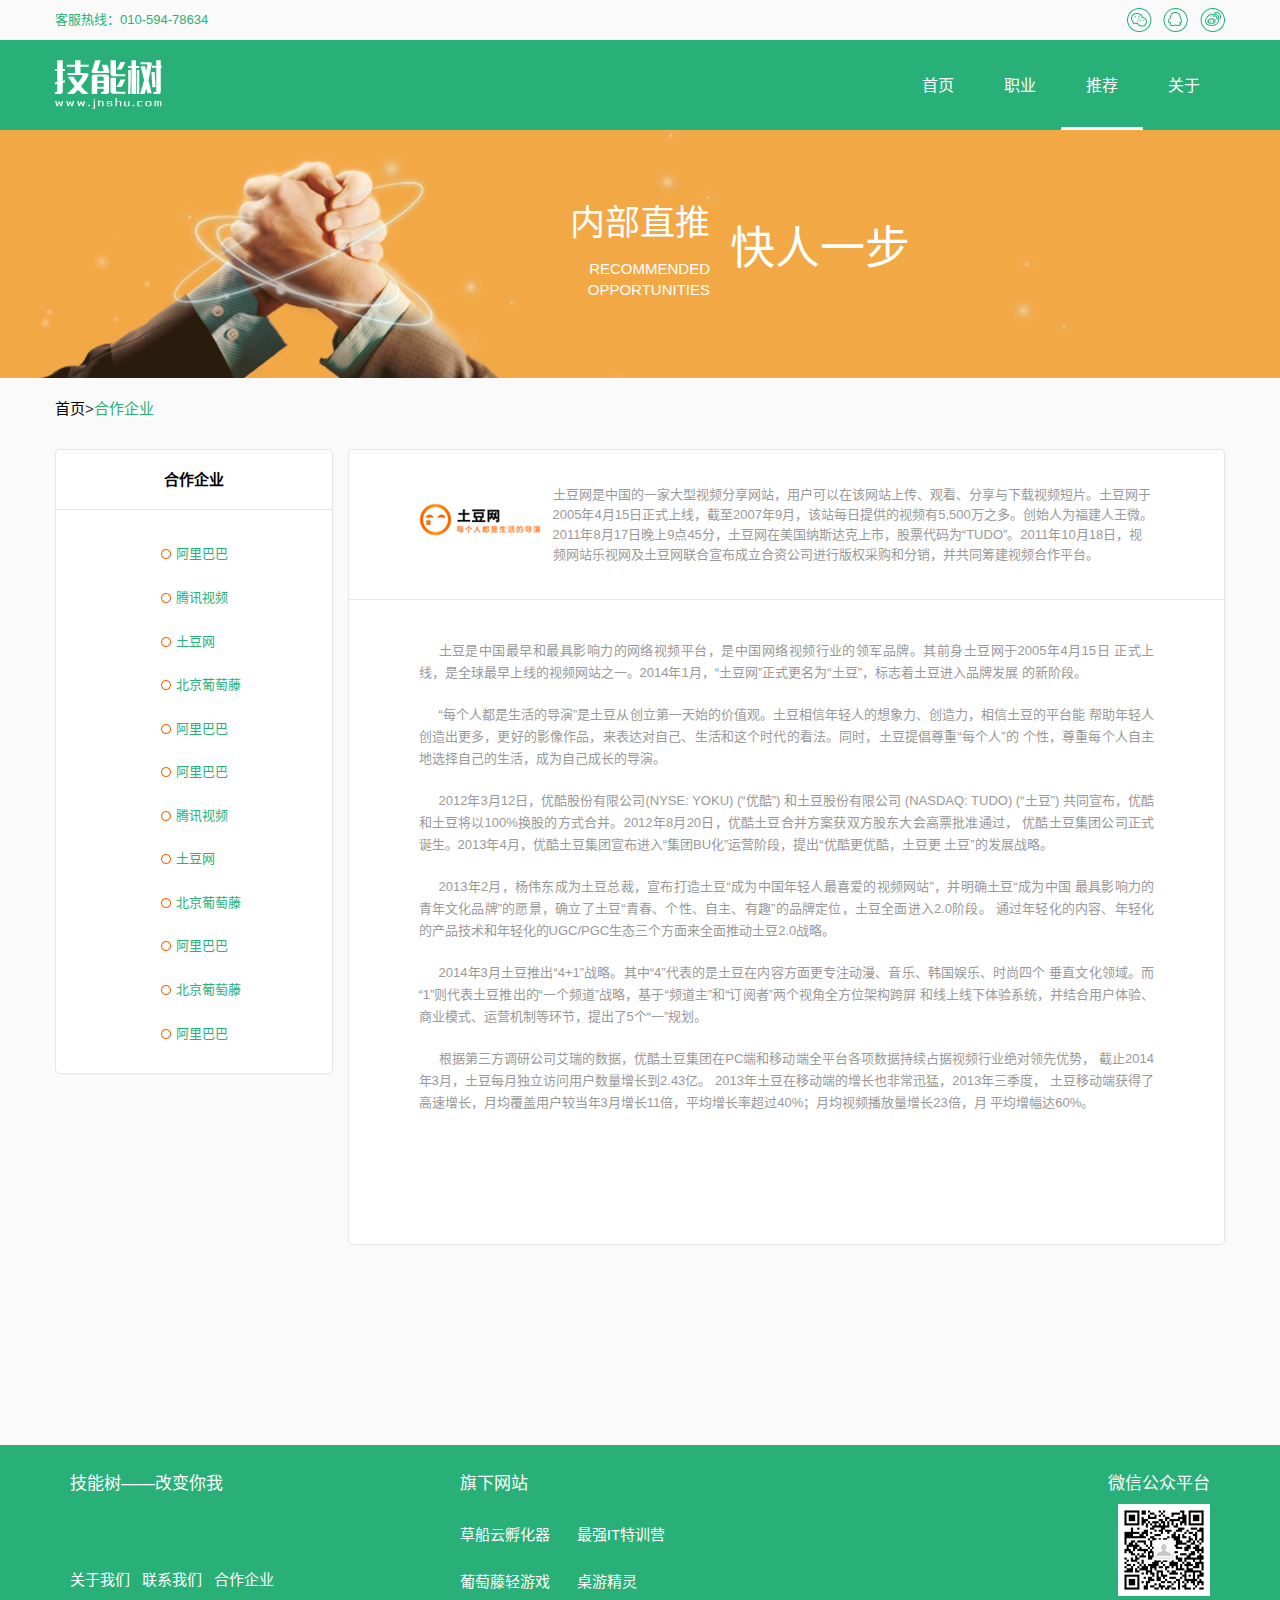
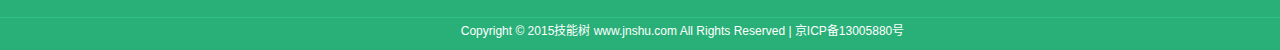
<file: index2.html>
<!DOCTYPE html>
<html lang="zh-CN">
    <head>
        <meta charset="utf-8">
        <meta content="width=device-width, initial-scale=1.0, maximum-scale=1.0, user-scalable=0" name="viewport">
        <title>任务7</title>
        <link href="css/bootstrap/css/bootstrap.min.css" rel="stylesheet">
        <link rel="stylesheet" type="text/css" href="style2.css">
    </head>
    <body>
        <header>
            <div class="container">
                <div class="row header">
                    <div class="col-xs-6 col-sm-6 col-md-6 col-lg-6 header-left">
                        <p>客服热线：010-594-78634</p>
                    </div>
                    <div class="col-xs-6 col-sm-6 col-md-6 col-lg-6 header-right">
                        <img src="img/1-1.png" alt="微信">
                        <img src="img/1-2.png" alt="QQ">
                        <img src="img/1-3.png" alt="微博">
                    </div>
                </div>
            </div>
        </header>
        <nav class="navbar navbar-default navbar-static-top nav-item">
            <div class="container">
              <div class="collapse navbar-collapse">
                <img src="img/职位列表_03.png">
                <ul class="nav navbar-nav">
                    <li><a href="index.html">首页</a></li>
                    <li><a href="index1.html">职业</a></li>
                    <li class="active"><a href="index2.html">推荐</a></li>
                    <li><a href="#">关于</a></li>
                </ul>
                
                
              </div>
            </div>
        </nav>

        <div class="content">
            <div class="container-fluid">
                <div class="row">
                    <div class="col-md-12 content-img">
                        <div>
                            <p>内部直推</p>
                            <p>RECOMMENDED</br>OPPORTUNITIES</p>       
                        </div>
                        <p>快人一步</p>
                    </div>
                </div>
            </div>
        </div>
        <div class="main">
            <div class="container">
                <div class="row">
                    <div class="main-nav">
                        <p><a href="">首页</a>><span style="color: #29B078;">合作企业</span></p>
                    </div>
                </div>
                <div class="row">
                    <div class="col-md-3 main-left">
                        <div>
                            <p>合作企业</p>
                            <ul>
                                <li><a href="">阿里巴巴</a></li>
                                <li><a href="">腾讯视频</a></li>
                                <li><a href="">土豆网</a></li>
                                <li><a href="">北京葡萄藤</a></li>
                                <li><a href="">阿里巴巴</a></li>
                                <li><a href="">阿里巴巴</a></li>
                                <li><a href="">腾讯视频</a></li>
                                <li><a href="">土豆网</a></li>
                                <li><a href="">北京葡萄藤</a></li>
                                <li><a href="">阿里巴巴</a></li>
                                <li><a href="">北京葡萄藤</a></li>
                                <li><a href="">阿里巴巴</a></li>
                            </ul>
                        </div>
                            
                    </div>
                    <div class="col-md-9 main-right">
                        <div>
                            <img src="img/战略合作企业_05.png ">
                            <p>土豆网是中国的一家大型视频分享网站，用户可以在该网站上传、观看、分享与下载视频短片。土豆网于2005年4月15日正式上线，截至2007年9月，该站每日提供的视频有5,500万之多。创始人为福建人王微。2011年8月17日晚上9点45分，土豆网在美国纳斯达克上市，股票代码为“TUDO”。2011年10月18日，视频网站乐视网及土豆网联合宣布成立合资公司进行版权采购和分销，并共同筹建视频合作平台。</p>
                        </div>
                        <section>
                            <p>土豆是中国最早和最具影响力的网络视频平台，是中国网络视频行业的领军品牌。其前身土豆网于2005年4月15日
                                正式上线，是全球最早上线的视频网站之一。2014年1月，“土豆网”正式更名为“土豆”，标志着土豆进入品牌发展
                                的新阶段。</p>
                            <p>“每个人都是生活的导演”是土豆从创立第一天始的价值观。土豆相信年轻人的想象力、创造力，相信土豆的平台能
                                帮助年轻人创造出更多，更好的影像作品，来表达对自己、生活和这个时代的看法。同时，土豆提倡尊重“每个人”的
                                个性，尊重每个人自主地选择自己的生活，成为自己成长的导演。
                                </p>
                            <p>2012年3月12日，优酷股份有限公司(NYSE: YOKU) (“优酷”) 和土豆股份有限公司 (NASDAQ: TUDO) (“土豆”)
                                共同宣布，优酷和土豆将以100%换股的方式合并。2012年8月20日，优酷土豆合并方案获双方股东大会高票批准通过，
                                优酷土豆集团公司正式诞生。2013年4月，优酷土豆集团宣布进入“集团BU化”运营阶段，提出“优酷更优酷，土豆更
                                土豆”的发展战略。</p>
                            <p>2013年2月，杨伟东成为土豆总裁，宣布打造土豆“成为中国年轻人最喜爱的视频网站”，并明确土豆“成为中国
                                最具影响力的青年文化品牌”的愿景，确立了土豆“青春、个性、自主、有趣”的品牌定位，土豆全面进入2.0阶段。
                                通过年轻化的内容、年轻化的产品技术和年轻化的UGC/PGC生态三个方面来全面推动土豆2.0战略。</p>
                            <p>2014年3月土豆推出“4+1”战略。其中“4”代表的是土豆在内容方面更专注动漫、音乐、韩国娱乐、时尚四个
                                垂直文化领域。而“1”则代表土豆推出的“一个频道”战略，基于“频道主”和“订阅者”两个视角全方位架构跨屏
                                和线上线下体验系统，并结合用户体验、商业模式、运营机制等环节，提出了5个“一”规划。</p>
                            <p>根据第三方调研公司艾瑞的数据，优酷土豆集团在PC端和移动端全平台各项数据持续占据视频行业绝对领先优势，
                                截止2014年3月，土豆每月独立访问用户数量增长到2.43亿。 2013年土豆在移动端的增长也非常迅猛，2013年三季度，
                                土豆移动端获得了高速增长，月均覆盖用户较当年3月增长11倍，平均增长率超过40%；月均视频播放量增长23倍，月
                                平均增幅达60%。</p>
                        </section>  
                    </div>
                </div>
            </div>

        </div>

        <div class="footer">
            <div class="container">
                <div class="row">
                    <div class="col-md-4 one">
                        <h5>技能树——改变你我</h5>
                        <ul class="list-inline">
                            <li><a href="">关于我们</a></li>
                            <li><a href="">联系我们</a></li>
                            <li><a href="">合作企业</a></li>
                        </ul>
                    </div>
                    <div class="col-md-4 two">
                        <h5>旗下网站</h5>
                        <ul class="list-inline">
                            <li><a href="">草船云孵化器</a></li>
                            <li style="padding-left: 2rem;"><a href="">最强IT特训营</a></li>
                        </ul>
                        <ul class="list-inline">
                            <li><a href="">葡萄藤轻游戏</a></li>
                            <li style="padding-left: 2rem;"><a href="">桌游精灵</a></li>
                        </ul>
                    </div>
                    <div class="col-md-4 three">
                        <h5>微信公众平台</h5>
                        <img src="img/技能树首页_07.png" width="92" height="92">
                    </div>
                </div>
                
            </div>
            <div class="container-fluid">
                <div class="row">
                    <div class="col-md-12">
                        <p class="">Copyright © 2015技能树 www.jnshu.com  All Rights Reserved | 京ICP备13005880号</p>
                    </div>
                </div>
            </div>

        </div>
    <script src="lib/jquery-3.5.1.min.js"></script>
    <script src="css/bootstrap/js/bootstrap.min.js"></script>
</body>
</html>
</file>
<file: style.css>
body{
    margin: 0;
    padding: 0;
    font-size: 62.5%;
    background-color: #fafafa;
}
.header{
    
    height: 4rem;
    line-height: 4rem;
}
.header-left{
    padding-left: 0;
}
.header-right{
    padding-right: 0;
}
.header>div:first-child{  
    text-align: left;     
}
.header>div:first-child>p{
    margin: 0;
    font-size: 1.3rem;
    color: #29B078;
}
.header>div:last-child{
    text-align: right;
}
.header>div:last-child>img{
    padding-left: 1rem;
}
.nav-item{
    margin-bottom: 0;
    border: none;
    background-color: #29B078;   
}
.nav-item>div{
    padding: 0;
}
.nav-item img{
    padding-top: 2rem;
}

.navbar-default .navbar-nav>li>a{
    height: 9rem;
    padding: 1rem 2.5rem;
    line-height: 7.2rem;
    font-size: 1.6rem;
    color: #fff;
    
} 

.navbar-default .navbar-nav li a:hover{
    border-bottom: .3rem solid #fff;
    color: #fff;
    background-color: transparent;
    
}
.navbar-nav {
    float: right;
}

.navbar-default .navbar-nav > .active > a,
.navbar-default .navbar-nav > .active > a:hover,
.navbar-default .navbar-nav > .active > a:focus {
    border-bottom: .3rem solid #fff;
    color: #fff;
    background-color: transparent;
    
}
.caption-item{
    padding-bottom: 18rem;
}
.caption-item>p:first-child{
    font-size: 3rem;
}
.caption-item>p:last-child{
    font-size: 5rem;
}


.section{
    height: 50rem;
    width: 100%;
    display: flex;
    align-items: center;
    justify-content: center;
}

.section .col-md-3{
    height: 25rem;
    padding: 0 3rem ;
    text-align: center;  
}

.section .col-md-3>h4{
    margin: 3rem 0;
    font-size: 2rem;
    font-weight: 600;
}
.section .col-md-3>p{
    width: 25rem;
    font-size: 1.7rem;
    text-align: justify;
    color: #a8a8a8;
}
.section .col-md-3:last-child>div{
    font-size: 1.7rem;
    padding: 1rem 0;
    color: #29B078;
    text-align: left;
    display: flex;
    align-items: baseline;
}
.section .col-md-3:last-child{
    padding-top: 6rem;
    background: url(img/dashed.png) repeat-y 0 100%;
}
.message{
    padding-bottom: 10rem;
}
.message .message-title{
    text-align: center;
    font-size: 2rem;
}
.message .message-row{
    padding: 5rem 0;
}
.message .message-item{
    padding: 1rem;
}
.message .media-left{
    width: 20%;
}
.message .media-body{
    width: 60%;
}
.message .media-right{
    width: 20%;
    vertical-align: middle;
}
.message .message-item .media-left>p{
    border-radius: 50%;
    box-shadow: 0px 1px 1px 2px #eeeded;
    width: 7rem;
    height: 7rem;
    background: #fff;
    color: #29B078;
    font-size: 2rem;
    text-align: center;
    line-height: 7rem;
}

.message .message-item .media-body>p{
    margin-top: .6rem;
    
    font-size: 1.5rem;
    line-height: 3rem;
    color: #999999;
}
.student{
    height: 50rem;
    text-align: center;
    
}
.student-header>div{
    font-size: 2rem;
    
}
.student-body>div{
    padding-top: 6rem;
    
}
.student-body>div>div{
    width: 25rem;
    height: 35rem;
    box-shadow: 1px 1px 1px 1px #eeeded;
    padding: 0 3rem;
    background-color: #fff;
}
.student-body>div>div>img{
    padding-top: 2rem;
}
.student-body>div>div>h4{
    padding: 1.5rem 0;
    
}
.student-body>div>div>p{
    text-align: justify;
    font-size: 1.5rem;
    color: #999999;
}
.student .container>div:last-child{
    margin-top: 2rem;
}
.student-footer{
    display: flex;
    justify-content: center;
}
.student-footer .footer-circle{
    /*圆点*/
    width:1rem;
    height:1rem;
    margin-left: 0.5rem;
    background-color: #fff;
    border-radius:.5rem;
    box-shadow: 1px 1px 1px #ededed; 
}
.student-footer>div:hover{
    background-color:#29B078;
}  
.student-footer .active{
    background-color:#29B078;
}


.partner{
    margin-top: 6rem;
    margin-bottom: 5rem;
}
.partner-item h5{
    padding-bottom: 4rem;
    text-align: center;
    font-size: 1.5rem;
}
.friendlink h4{
    text-align: center;
}
.friendlink ul{
    display: flex;
    justify-content: space-between;
    align-items: center;
    list-style-type:none
}
.friendlink ul>li{ 
    font-size: 1.5rem;   
}
.friendlink ul>li:before{
    content: "\2022";    
    color: #999999;       
    font-size: 16px; 
    padding-right: 1rem;        
}
.friendlink ul>li>a{
    padding-bottom: .5rem;
    color: #999999;
}      
.friendlink ul>li a:hover{
    text-decoration:none;
    border-bottom:1px solid #29B078;
}  
.footer{
    background-color: #29B078;
    
}
.footer h5{
    font-size: 1.7rem;
    color: #fff;
}
.footer ul{
    padding-left: 0;
    padding-bottom: 1.5rem;
    list-style: none;
}
.footer ul>li>a{
    text-decoration: none;
    font-size: 1.5rem;
    color: #fff;
    padding-bottom: .6rem;
}
.footer ul>li>a:hover{
    border-bottom: 1px solid #fff;
}
.footer>div:first-child>div{
    padding-top: 2rem;
    
}
.footer .one>h5{
    padding-bottom: 6.5rem;
}
.footer .two>h5{
    padding-bottom: 2rem;
}
.footer .three{
    text-align: right;
}
.footer>div:last-child{
    padding-left: 10rem;
    font-size: 1.2rem;
    color: #fff;
    border-top: 1px solid #32c086;
}
.footer>div:last-child p{
    padding-top: .5rem;
    text-align: center;
}
</file>
<file: style1.css>
body{
    margin: 0;
    padding: 0;
    font-size: 62.5%;
    background-color: #fafafa;
}

.header{
    
    height: 4rem;
    line-height: 4rem;
}
.header-left{
    padding-left: 0;
}
.header-right{
    padding-right: 0;
}
.header>div:first-child{  
    text-align: left;     
}
.header>div:first-child>p{
    margin: 0;
    font-size: 1.3rem;
    color: #29B078;
}
.header>div:last-child{
    text-align: right;
}
.header>div:last-child>img{
    padding-left: 1rem;
}
.nav-item{
    margin-bottom: 0;
    border: none;
    background-color: #29B078;   
}
.nav-item>div{
    padding: 0;
}
.nav-item img{
    padding-top: 2rem;
}

.navbar-default .navbar-nav>li>a{
    height: 9rem;
    padding: 1rem 2.5rem;
    line-height: 7.2rem;
    font-size: 1.6rem;
    color: #fff;
    
} 

.navbar-default .navbar-nav li a:hover{
    border-bottom: .3rem solid #fff;
    color: #fff;
    background-color: transparent;
    
}
.navbar-nav {
    float: right;
}

.navbar-default .navbar-nav > .active > a,
.navbar-default .navbar-nav > .active > a:hover,
.navbar-default .navbar-nav > .active > a:focus {
    border-bottom: .3rem solid #fff;
    color: #fff;
    background-color: transparent;
    
}
.title .one{
    padding: 2rem 0;
    border-bottom: .1rem solid #d0d6d9;
}
.title .one>h4>a{
    text-decoration: none;
    color: black;
}
.title .one span{
    color: #29B078;
}
.title .two{
    
    padding: 1.5rem 0;
    border-bottom: .2rem solid #edf1f2;
}
.title .two ul{
    margin-bottom: 0;
}
.title .two span{
    font-weight: 600;
    font-size: 1.2rem;
    color: #999999;
}
.title .two a{
    padding: .3rem;
    font-size: 1.2rem;
    color: black;
}
.title .two a:visited{
    text-decoration: none;
    background-color: #29B078;
}
.title .two a:hover{
    text-decoration: none;
    color: #fff;
    background-color: #29B078;
}


.content .content-title{
    height: 8rem;
    padding: 2rem 0;
    border-bottom: .1rem solid #d0d6d9;  
}
.content-main{
    padding-top: 4rem;

}
.content .section{
    box-shadow:0 0 2px 1px #e2e2e2;
    padding: 0;
    background-color: #fff;
    
}
.element{
    display:none;
    width: 96.5%;
    height: 43.6rem;
    text-align: center;
    color: #fff;
    background:rgba(0, 0, 0, 0.7);
    
}
.element-left{
    position: absolute;
    top: 0;
    left: 0;
}
.element-middle{
    position: absolute;
    top: 0;
    left: 0.75rem;
}
.element-right{
    position: absolute;
    top: 0;
    left: 1.5rem;
}
.element>div{
    position:relative;
    top: 50%;
    transform: translateY(-50%);
    padding: 0 4.5rem;
}

.element p{
    padding-top: 3rem;
    text-indent: 2rem;
    text-align: justify;
    font-size: 1.5rem;
    font-weight: 600;
}


.content-left:hover .element,.content-middle:hover .element,.content-right:hover .element{
    display: block;
}
.content .section>div:nth-child(1){
    padding-left: 1rem;
    padding-right: 1.5rem;
    border-bottom: .1rem solid #edf1f2;
}
.content .section .one{
    display: flex;
    align-items: center;
    justify-content:center;
    padding: 2rem 0;
}
.content .section .one>div{
    padding-left: 1rem;
}
.content .section .one p{
    word-break: break-all;
    font-size: 1.3rem;
}


.content .section .two,.content .section .three,.content .section .five{
    display: flex;
    height: 4rem;
    border-bottom: .1rem solid #edf1f2;
    line-height: 4rem;
}
.content .section .two>div:first-child,.three>div:first-child{
    width: 50%;
    border-right: .1rem solid #edf1f2;
}
.content .section .two p{
    display: inline-block;
    margin: 0;
    padding-left: 1rem;
    padding-right: 1.5rem;
    font-size: 1.2rem;
    color: #999999;
}
.content .section .two img{
    padding-right: 1rem;
    vertical-align: text-bottom;
}
.content .section .three div{
    display: flex;
    margin: 0;
    font-size: 1.2rem;
    color: #999999;
}
.content .section .three p:first-child{
    padding-left: 1rem;
}
.content .section .three p:last-child{
    padding-left: 1.5rem;
    color: black;
}
.content .section .three p>span{
    color: red;
}
.content .section .four{
    display: flex;
    font-size: 1.2rem;
    color: #999999;
    
}
.content .section .four>div:first-child{
    display: flex;
    align-items: center;
    justify-content: center;
    width: 40%;
    border-bottom: .1rem solid #edf1f2;
}
.content .section .four>div:first-child>p{
    margin: 0;
}
.content .section .four>div:last-child{
    width: 60%;
    border-left: .1rem solid #edf1f2;  
}
.content .section .four>div:last-child>p{
    height: 3.2rem;
    margin: 0;
    padding: 0 1rem 0 2rem;
    display: flex;
    align-items: center;
    justify-content: space-between;
    border-bottom: .1rem solid #edf1f2;
    color: black;
}
.content .section .five{
    font-size: 1.2rem;
}
.content .section .five>p{
    padding-left: 1rem;
    font-weight: 600;
}
.content .section .five>p>span{
    color: red;
}
.content .section .six{
    height: 4rem;
    line-height: 4rem;
    padding-left: 1rem;
    font-size: 1.15rem;
    color: #999999;
}
.content-left{
    padding-left: 0;
    position: relative;
}
.content-middle{
    padding: 0 .75rem;
    position: relative;
}
.content-right{
    padding-right: 0;
    position: relative;
}
.footer{
    margin-top: 20rem;
    background-color: #29B078;
    
}
.footer h5{
    font-size: 1.7rem;
    color: #fff;
}
.footer ul{
    padding-left: 0;
    padding-bottom: 1.5rem;
    list-style: none;
}
.footer ul>li>a{
    text-decoration: none;
    font-size: 1.5rem;
    color: #fff;
    padding-bottom: .6rem;
}
.footer ul>li>a:hover{
    border-bottom: 1px solid #fff;
}
.footer>div:first-child>div{
    padding-top: 2rem;
    
}
.footer .one>h5{
    padding-bottom: 6.5rem;
}
.footer .two>h5{
    padding-bottom: 2rem;
}
.footer .three{
    text-align: right;
}
.footer>div:last-child{
    padding-left: 10rem;
    font-size: 1.2rem;
    color: #fff;
    border-top: 1px solid #32c086;
}
.footer>div:last-child p{
    padding-top: .5rem;
    text-align: center;
}
</file>
<file: style2.css>
body{
    margin: 0;
    padding: 0;
    font-size: 62.5%;
    background-color: #fafafa;
}
.header{
    height: 4rem;
    line-height: 4rem;
}
.header-left{
    padding-left: 0;
}
.header-right{
    padding-right: 0;
}
.header>div:first-child{  
    text-align: left;     
}
.header>div:first-child>p{
    margin: 0;
    font-size: 1.3rem;
    color: #29B078;
}
.header>div:last-child{
    text-align: right;
}
.header>div:last-child>img{
    padding-left: 1rem;
}
.nav-item{
    margin-bottom: 0;
    border: none;
    background-color: #29B078;   
}
.nav-item>div{
    padding: 0;
}
.nav-item img{
    padding-top: 2rem;
}

.navbar-default .navbar-nav>li>a{
    height: 9rem;
    padding: 1rem 2.5rem;
    line-height: 7.2rem;
    font-size: 1.6rem;
    color: #fff;
    
} 

.navbar-default .navbar-nav li a:hover{
    border-bottom: .3rem solid #fff;
    color: #fff;
    background-color: transparent;
    
}
.navbar-nav {
    float: right;
}

.navbar-default .navbar-nav > .active > a,
.navbar-default .navbar-nav > .active > a:hover,
.navbar-default .navbar-nav > .active > a:focus {
    border-bottom: .3rem solid #fff;
    color: #fff;
    background-color: transparent;
    
}

.content-img{
    padding: 0;
    height: 24.8rem;
    display: flex;
    align-items: center;
    justify-content: center;
    z-index: -1;
    color: #fff;
    background: url(img/战略合作企业_02.png) center no-repeat;
    background-size: cover;
}
.content-img>div{
    padding-right: 2rem;
    padding-left: 20rem;
    text-align: right;
    
}
.content-img>div>p:first-child{
    font-size: 3.5rem;
}
.content-img>div>p:last-child{
    font-size: 1.5rem;
}
.content-img>p{
    font-size: 4.5rem;
}

.main-nav{
    padding: 2rem 0;
    font-size: 1.5rem;
}
.main-nav>p>a{
    text-decoration: none;
    color: black;
}
.main-left{
    padding-left: 0;
    font-size: 1.3rem;
    
    
}
.main-left p{
    height: 6rem;
    line-height: 6rem;
    font-weight: 600;
    text-align: center;
    border-bottom: 1px solid #e6e6e6;
    font-size: 1.5rem;
    color: black;
    
}

.main-left>div{
    border-radius: 0.5rem;
    border: 1px solid #e6e6e6;
    box-shadow: 1px 1px 1px #f6f6f6;
    background-color: #fff;
    
}
.main-left ul{
    margin: 0;
    padding-bottom: 3rem;
    text-align: left;
    
}
.main-left li{
    padding-left: 8rem;
    padding-top: 2.5rem;
    list-style-type: none;
    background: url(img/战略合作企业_03.png) no-repeat 6.5rem 2.9rem;
    
}
.main-left li:hover{
    
    background: url(img/战略合作企业_06.png) no-repeat 6.5rem 2.9rem;
}
.main-left li>a{
    text-decoration: none;
    color: #29B078;
}
.main-left li>a:hover{
    color: #ff650e;
}
.main-right{
    padding: 0;
    border-radius: 0.5rem;
    border: 1px solid #e6e6e6;
    box-shadow: 1px 1px 1px #f6f6f6;
    color: #999999;
    background-color: #fff;
    font-size: 1.3rem;
    
}
.main-right>div{
    display: flex;
    align-items: center;
    padding: 0 7rem;
    height: 15rem;
    border-bottom: 1px solid #e6e6e6;
}
.main-right>div>p{
    margin-bottom: 0;
    line-height: 2rem;
}
.main-right>section{
    padding: 3rem 7rem 12rem 7rem;
    text-indent: 2rem;
}
.main-right>section>p{
    margin: 0;
    padding: 1rem 0;
    line-height: 2.2rem;
    text-align: justify;
    
}
.footer{
    margin-top: 20rem;
    background-color: #29B078;
    
}
.footer h5{
    font-size: 1.7rem;
    color: #fff;
}
.footer ul{
    padding-left: 0;
    padding-bottom: 1.5rem;
    list-style: none;
}
.footer ul>li>a{
    text-decoration: none;
    font-size: 1.5rem;
    color: #fff;
    padding-bottom: .6rem;
}
.footer ul>li>a:hover{
    border-bottom: 1px solid #fff;
}
.footer>div:first-child>div{
    padding-top: 2rem;
    
}
.footer .one>h5{
    padding-bottom: 6.5rem;
}
.footer .two>h5{
    padding-bottom: 2rem;
}
.footer .three{
    text-align: right;
}

.footer>div:last-child{
    padding-left: 10rem;
    font-size: 1.2rem;
    color: #fff;
    border-top: 1px solid #32c086;
}
.footer>div:last-child p{
    padding-top: .5rem;
    text-align: center;
}
</file>
